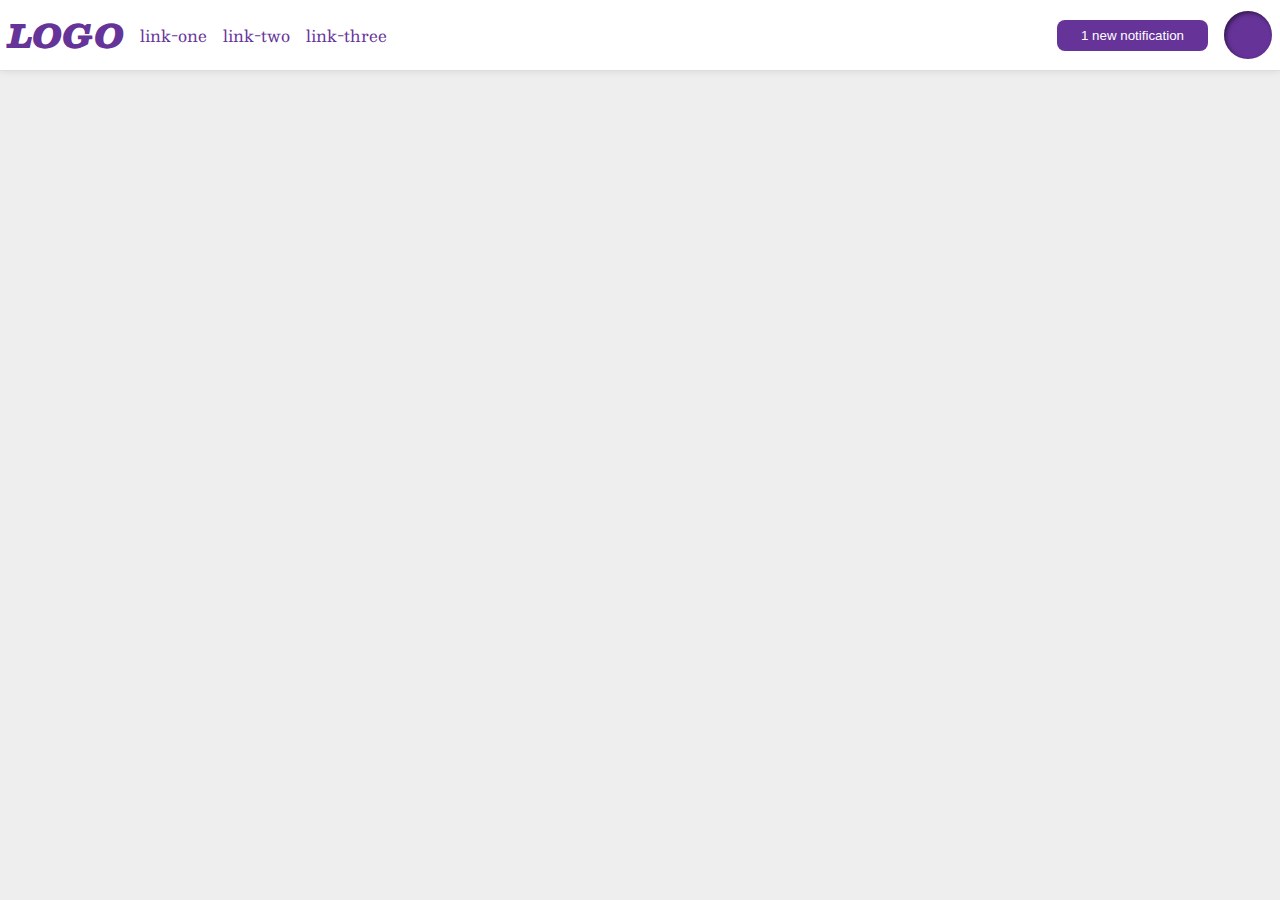
<file: flex/03-flex-header-2/index.html>
<!DOCTYPE html>
<html lang="en">
<head>
  <meta charset="UTF-8">
  <meta http-equiv="X-UA-Compatible" content="IE=edge">
  <meta name="viewport" content="width=device-width, initial-scale=1.0">
  <title>Flex Header 2</title>
  <link rel="stylesheet" href="style.css">
</head>
<body>
  <div class="header">
    <div class="left">
      <div class="logo">
        LOGO
      </div>
      <ul class="links">
        <li><a href="google.com">link-one</a></li>
        <li><a href="google.com">link-two</a></li>
        <li><a href="google.com">link-three</a></li>
      </ul>
    </div>
    <div class="right">
      <button class="notifications">
        1 new notification
      </button>
      <div class="profile-image"></div>
    </div>
  </div>
</body>
</html>
</file>
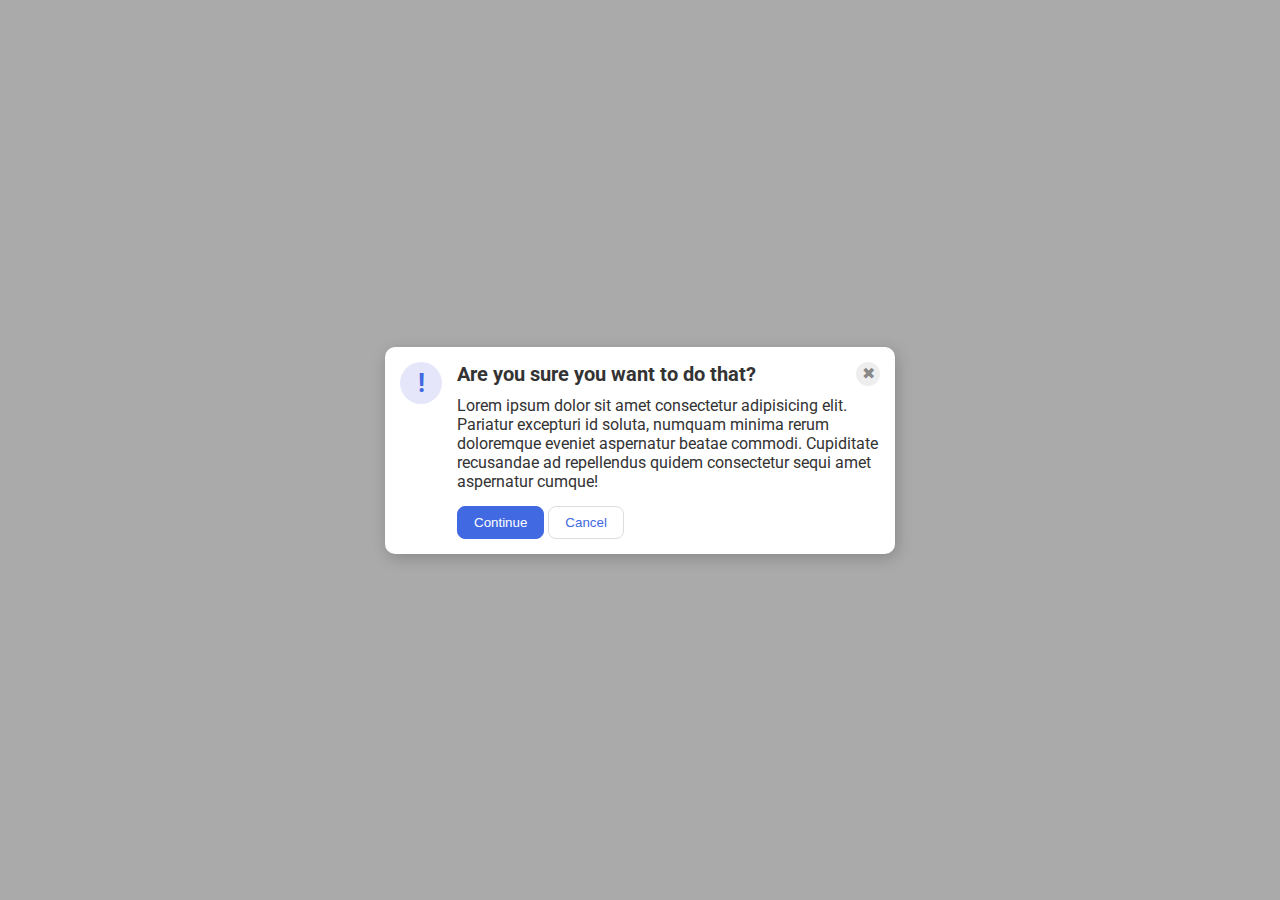
<file: flex/05-flex-modal/index.html>
<!DOCTYPE html>
<html lang="en">
<head>
  <meta charset="UTF-8">
  <meta http-equiv="X-UA-Compatible" content="IE=edge">
  <meta name="viewport" content="width=device-width, initial-scale=1.0">
  <link rel="stylesheet" href="style.css">
  <title>Modal</title>
</head>
<body>
  <div class="modal">
    <div class="icon">!</div>
    <!-- nested close-button into header -->
    <div class="container">
      <div class="header">Are you sure you want to do that?
        <div class="close-button">✖</div>
      </div>
      <div class="text">Lorem ipsum dolor sit amet consectetur adipisicing elit. Pariatur excepturi id soluta, numquam minima rerum doloremque eveniet aspernatur beatae commodi. Cupiditate recusandae ad repellendus quidem consectetur sequi amet aspernatur cumque!</div>
      <button class="continue">Continue</button>
      <button class="cancel">Cancel</button>
    </div>
  </div>
</body>
</html>
</file>
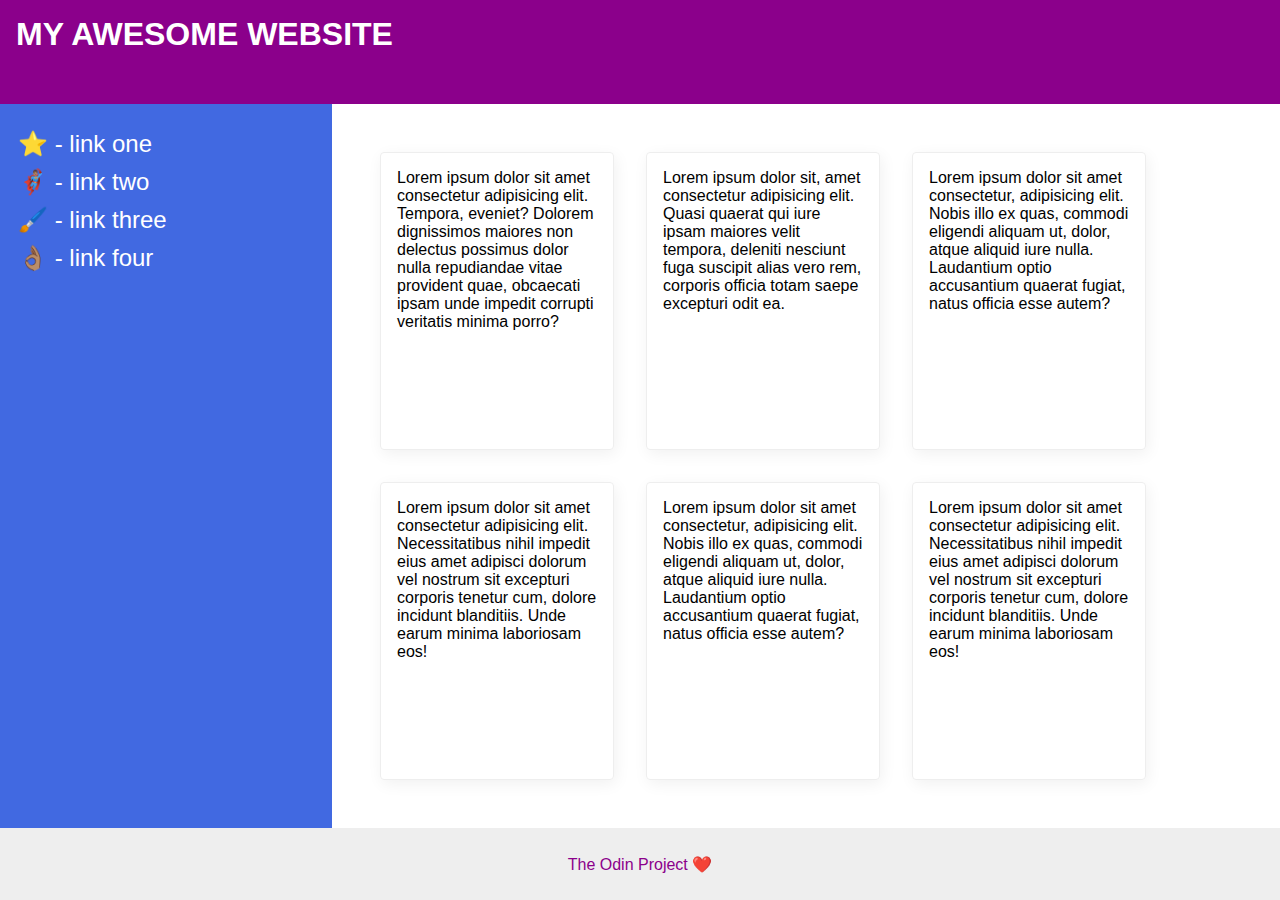
<file: flex/07-flex-layout-2/index.html>
<!DOCTYPE html>
<html lang="en">
<head>
  <meta charset="UTF-8">
  <meta http-equiv="X-UA-Compatible" content="IE=edge">
  <meta name="viewport" content="width=device-width, initial-scale=1.0">
  <title>The Holy Grail</title>
  <link rel="stylesheet" href="style.css">
</head>
<body>
    <div class="header">
      MY AWESOME WEBSITE
    </div>
  
    <!-- create new div which includes main content and sidebars -->
    <div class="main">

      <div class="sidebar">
        <ul>
          <li><a href="google.com">⭐ - link one</a></li>
          <li><a href="google.com">🦸🏽‍♂️ - link two</a></li>
          <li><a href="google.com">🖌️ - link three</a></li>
          <li><a href="google.com">👌🏽 - link four</a></li>
        </ul>
      </div>

      <!-- create new div for container items -->
      <div class="container">
        <div class="card">Lorem ipsum dolor sit amet consectetur adipisicing elit. Tempora, eveniet? Dolorem dignissimos maiores non delectus possimus dolor nulla repudiandae vitae provident quae, obcaecati ipsam unde impedit corrupti veritatis minima porro?</div>
        <div class="card">Lorem ipsum dolor sit, amet consectetur adipisicing elit. Quasi quaerat qui iure ipsam maiores velit tempora, deleniti nesciunt fuga suscipit alias vero rem, corporis officia totam saepe excepturi odit ea.</div>
        <div class="card">Lorem ipsum dolor sit amet consectetur, adipisicing elit. Nobis illo ex quas, commodi eligendi aliquam ut, dolor, atque aliquid iure nulla. Laudantium optio accusantium quaerat fugiat, natus officia esse autem?</div>
        <div class="card">Lorem ipsum dolor sit amet consectetur adipisicing elit. Necessitatibus nihil impedit eius amet adipisci dolorum vel nostrum sit excepturi corporis tenetur cum, dolore incidunt blanditiis. Unde earum minima laboriosam eos!</div>
        <div class="card">Lorem ipsum dolor sit amet consectetur, adipisicing elit. Nobis illo ex quas, commodi eligendi aliquam ut, dolor, atque aliquid iure nulla. Laudantium optio accusantium quaerat fugiat, natus officia esse autem?</div>
        <div class="card">Lorem ipsum dolor sit amet consectetur adipisicing elit. Necessitatibus nihil impedit eius amet adipisci dolorum vel nostrum sit excepturi corporis tenetur cum, dolore incidunt blanditiis. Unde earum minima laboriosam eos!</div>
      </div>
    </div>

    <div class="footer">
      The Odin Project ❤️
    </div>

</body>
</html>
</file>
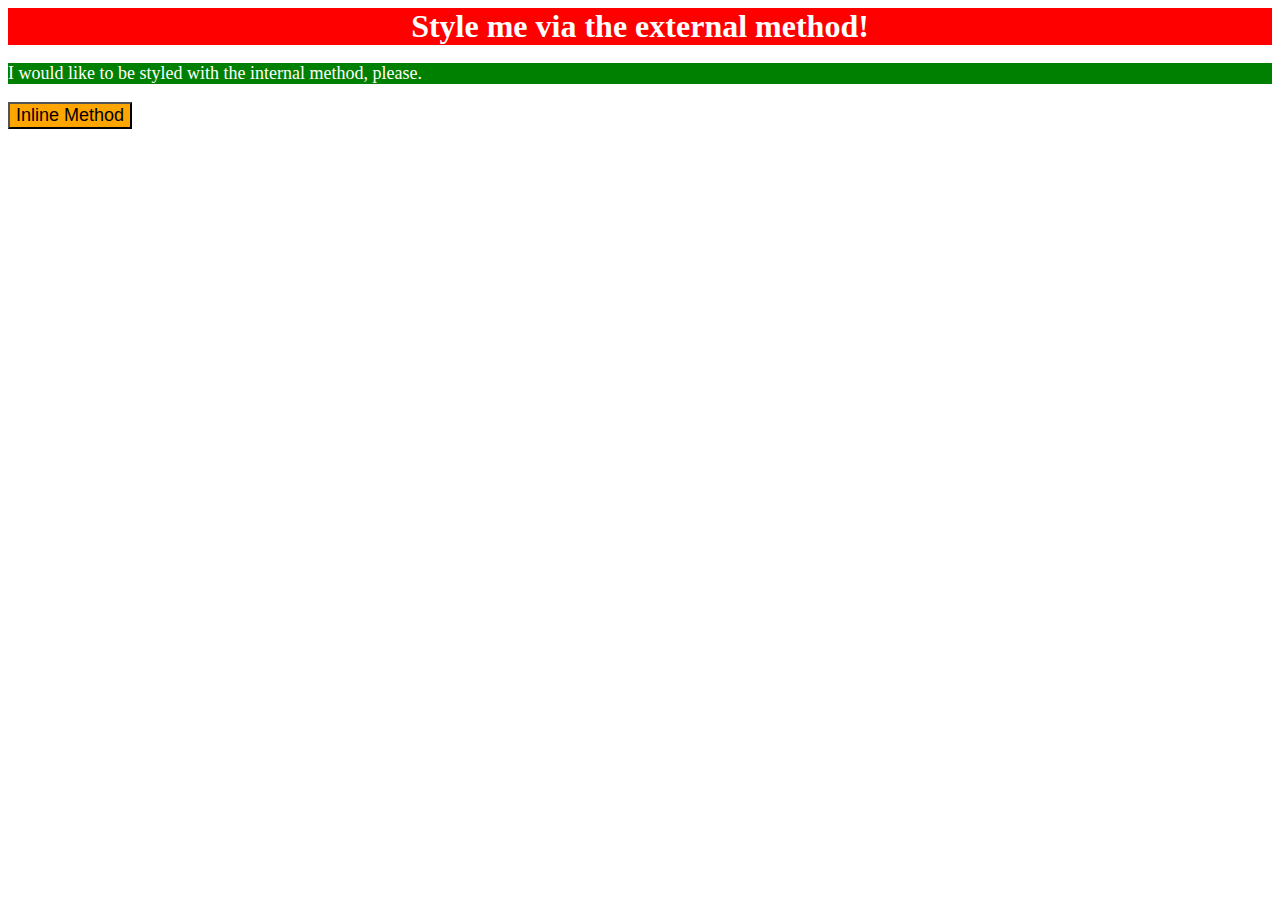
<file: foundations/01-css-methods/index.html>
<!DOCTYPE html>
<html lang="en">
<head>
  <meta charset="UTF-8">
  <meta http-equiv="X-UA-Compatible" content="IE=edge">
  <meta name="viewport" content="width=device-width, initial-scale=1.0">
  <title>Methods for Adding CSS</title>
  
  <link rel="stylesheet" href="styles.css">

  <style>
  p {
    color: white;
    background-color: green;
    font-size: 18px;
  }
  </style>

</head>
<body>
  <div>Style me via the external method!</div>
  <p>I would like to be styled with the internal method, please.</p>
  <button style="background-color: orange; font-size: 18px;">Inline Method</button>
</body>
</html>
</file>
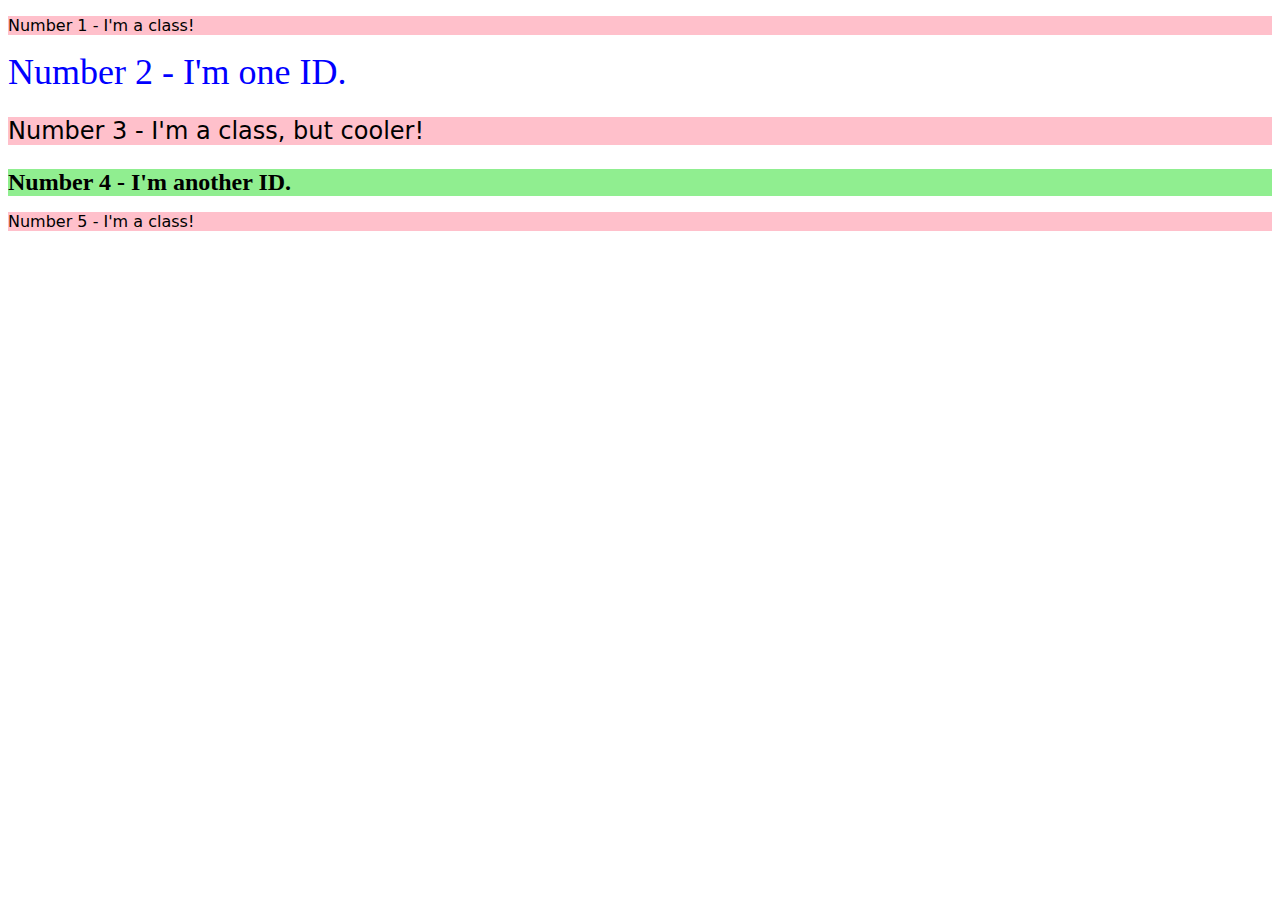
<file: foundations/02-class-id-selectors/index.html>
<!DOCTYPE html>
<html lang="en">
<head>
  <meta charset="UTF-8">
  <meta http-equiv="X-UA-Compatible" content="IE=edge">
  <meta name="viewport" content="width=device-width, initial-scale=1.0">
  <title>Class and ID Selectors</title>
  <link rel="stylesheet" href="style.css">
</head>
<body>
  <p class="odd">Number 1 - I'm a class!</p>
  <div id="number2">Number 2 - I'm one ID.</div>
  <p class="odd cooler">Number 3 - I'm a class, but cooler!</p>
  <div id="number4">Number 4 - I'm another ID.</div>
  <p class="odd">Number 5 - I'm a class!</p>
</body>
</html>
</file>
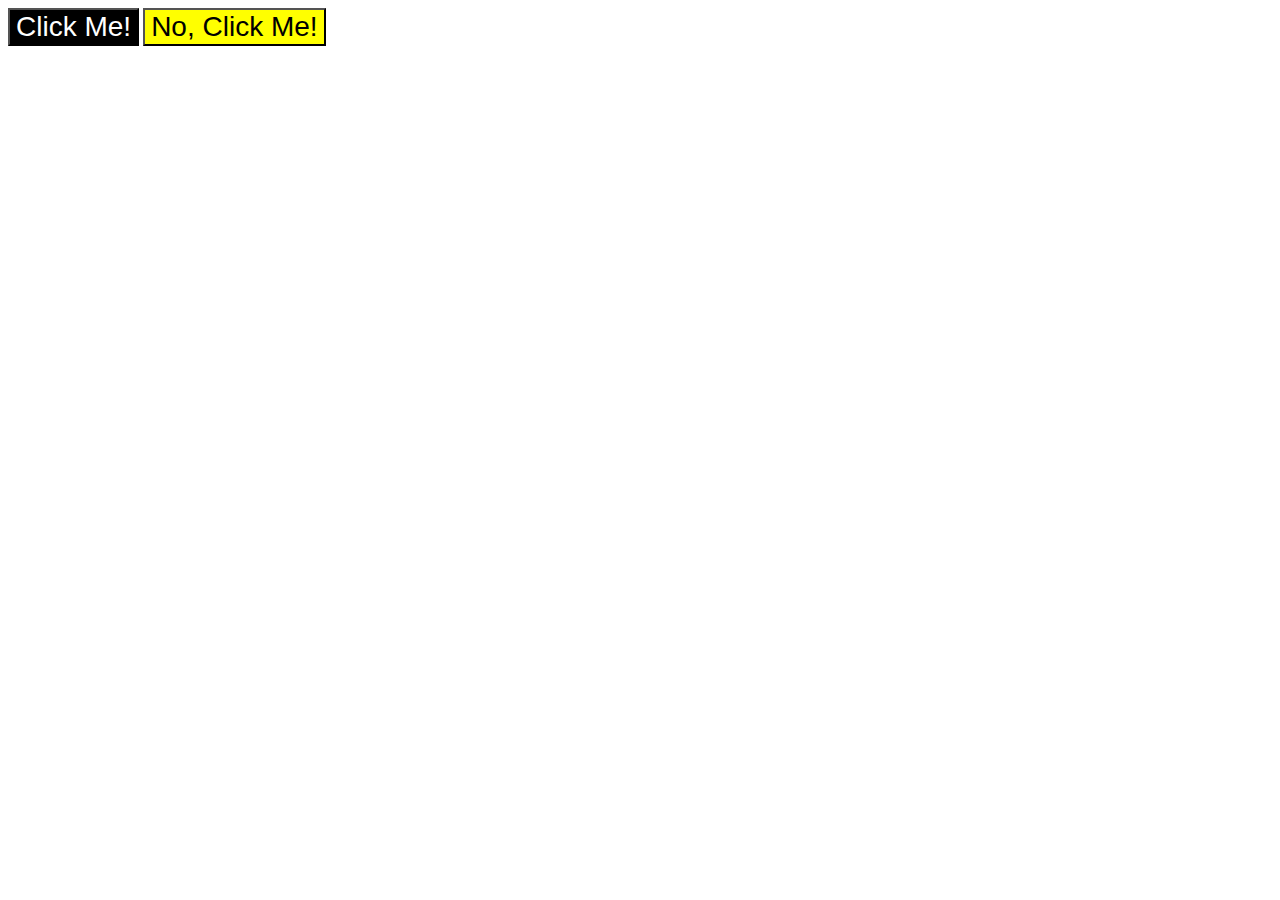
<file: foundations/03-grouping-selectors/index.html>
<!DOCTYPE html>
<html lang="en">
<head>
  <meta charset="UTF-8">
  <meta http-equiv="X-UA-Compatible" content="IE=edge">
  <meta name="viewport" content="width=device-width, initial-scale=1.0">
  <title>Grouping Selectors</title>
  <link rel="stylesheet" href="style.css">
</head>
<body>
  <button class="one">Click Me!</button>
  <button class="two">No, Click Me!</button>
</body>
</html>
</file>
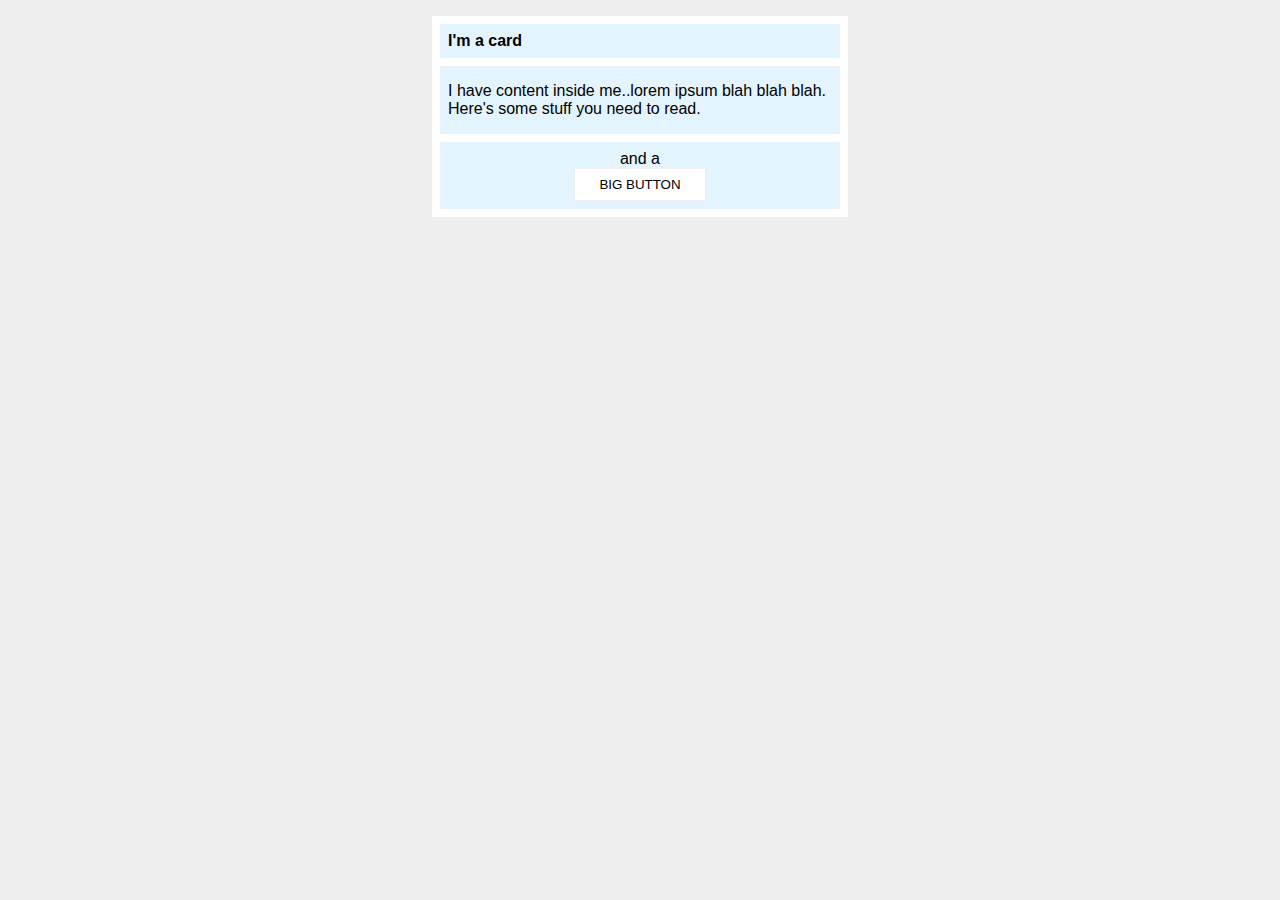
<file: margin-and-padding/margin-and-padding-2/index.html>
<!DOCTYPE html>
<html lang="en">
<head>
  <meta charset="UTF-8">
  <meta http-equiv="X-UA-Compatible" content="IE=edge">
  <meta name="viewport" content="width=device-width, initial-scale=1.0">
  <title>Margin and Padding exercise 2</title>
  <link rel="stylesheet" href="style.css">
</head>
<body>
  <div class="card">
    <h1 class="title">I'm a card</h1>
    <div class="content">I have content inside me..lorem ipsum blah blah blah. Here's some stuff you need to read.</div>
    <div class="button-container">and a<button>BIG BUTTON</button></div>
  </div>
</body>
</html>
</file>
<file: flex/03-flex-header-2/style.css>
/* this is some magical font-importing.  
you'll learn about it later. */
@import url('https://fonts.googleapis.com/css2?family=Besley:ital,wght@0,400;1,900&display=swap');

body {
  margin: 0;
  background: #eee;
  font-family: Besley, serif;
}

.header {
  background: white;
  border-bottom: 1px solid #ddd;
  box-shadow: 0 0 8px rgba(0,0,0,.1);
  /* set container to flex */
  display: flex;
  /* add space around items */
  padding: 8px;
  /* align items horizontally with shared equally space */
  justify-content: space-between;
}

.profile-image {
  background: rebeccapurple;
  box-shadow: inset 2px 2px 4px rgba(0,0,0,.5);
  border-radius: 50%;
  width: 48px;
  height:  48px;
}

.logo {
  color: rebeccapurple;
  font-size: 32px;
  font-weight: 900;
  font-style: italic;
}

button {
  border: none;
  border-radius: 8px;
  background: rebeccapurple;
  color: white;
  padding: 8px 24px;
  gap: 16px;
}

a {
  /* remove line under links */
  text-decoration: none;
  color: rebeccapurple;
}

ul {
  list-style-type: none;
  /* remove default margin */
  margin: 0;
  /* remove default padding */
  padding: 0;
  /* add gap between items */
  gap: 16px;
  /* set items to flex */
  display: flex;
}

.left, .right {
  /* set items to flex */
  display: flex;
  /* add gap between items */
  gap: 16px;
	/* align items to center vertically */
  align-items: center;
}
</file>
<file: flex/05-flex-modal/style.css>
@import url('https://fonts.googleapis.com/css2?family=Roboto:wght@400;700&display=swap');

html, body {
  height: 100%;
}

body {
  font-family: Roboto, sans-serif;
  margin: 0;
  background: #aaa;
  color: #333;
  /* set body to flex */
  display: flex;
  /* vertically align body to center */
  align-items: center;
  /* horizontally align body to center */
  justify-content: center;
}

.header {
  /* set container to flex */
  display: flex;
  /* set font weight to bold */
  font-weight: bold;
  /* set font size to larger than other text */
  font-size: 20px;
  /* align items vertically to center */
  align-items: center;
  /* align items horizontally to space between */
  justify-content: space-between;
  /* add space between bottom of header and other items */
  margin-bottom: 10px;
}

.modal {
  background: white;
  width: 480px;
  border-radius: 10px;
  box-shadow: 2px 4px 16px rgba(0,0,0,.2);
  /* set container to flex */
  display: flex;
  /* add space between items */
  gap: 15px;
  /* add space around edge of modal */
  padding: 15px;
}

.text {
  /* add space from buttons to text */
  margin-bottom: 15px;
}

.icon {
  color: royalblue;
  font-size: 26px;
  font-weight: 700;
  background: lavender;
  width: 42px;
  height: 42px;
  border-radius: 50%;
  display: flex;
  align-items: center;
  justify-content: center;
  /* prevent icon from shrinking */
  flex-shrink: 0;
}

.close-button {
  background: #eee;
  border-radius: 50%;
  color: #888;
  font-weight: 400;
  font-size: 16px;
  height: 24px;
  width: 24px;
  display: flex;
  align-items: center;
  justify-content: center;
}

button {
  padding: 8px 16px;
  border-radius: 8px;
}

button.continue {
  background: royalblue;
  border: 1px solid royalblue;
  color: white;
}

button.cancel {
  background: white;
  border: 1px solid #ddd;
  color: royalblue;
}
</file>
<file: flex/07-flex-layout-2/style.css>
body {
  font-family: -apple-system, BlinkMacSystemFont, 'Segoe UI', Roboto, Oxygen, Ubuntu, Cantarell, 'Open Sans', 'Helvetica Neue', sans-serif;
  margin: 0;
  min-height: 100vh;
  /* set body to flex */
  display: flex;
  /* set flex direction of body to vertical */
  flex-direction: column;
}

.main {
  /* set main to flex */
  display: flex;
  /* set flex-grow to 1*/
  flex: 1;
}

.container {
  /* set display to flex */
  display: flex;
  /* set container to wrap */
  flex-wrap: wrap;
  /* add space around container */
  padding: 32px;
}

.header {
  height: 72px;
  background: darkmagenta;
  color: white;
  /* change font weight to 900 */
  font-weight: 900;
  /* change font size to 32px */
  font-size: 32px;
  /* add space around header of 16px */
  padding: 16px;
  /* set header to flex */
  display: flex;
  /* set cross axis (vertical) alignment to center */
  align-content: center;
}

.footer {
  height: 72px;
  background: #eee;
  color: darkmagenta;
  /* set footer to flex */
  display: flex;
  /* change flex direction of footer to vertical */
  flex-direction: column;
  /* set main axis (now vertical) alignment to center */
  justify-content: center;
  /* set cross axis (now horizontal) alignment to center */
  align-items: center;
}

.sidebar {
  width: 300px;
  background: royalblue;
  /* set flex-shrink to 0 */
  flex-shrink: 0;
  /* add space around sidebar */
  padding: 16px;
}

.card {
  border: 1px solid #eee;
  box-shadow: 2px 4px 16px rgba(0,0,0,.06);
  border-radius: 4px;
  /* add space around cards */
  padding: 16px;
  /* add space between cards */
  margin: 16px;
  /* assign width for each card */
  width: 200px;
}

a {
  /* remove line under links */
  text-decoration: none;
  /* change links color to white */
  color: white;
  /* change links size to 24px */
  font-size: 24px;
}

ul {
  /* remove bullet points from list items */
  list-style: none;
  /* remove default margin */
  margin: 0;
  /* remove default padding */
  padding: 0;
}

li {
  /* add space between links in sidebar */
  margin: 10px 2px;
}
</file>
<file: foundations/01-css-methods/styles.css>
div {
    color: white;
    background-color: red;
    font-size: 32px;
    font-weight: bold;
    text-align: center;
}
</file>
<file: foundations/02-class-id-selectors/style.css>
.odd {
    background-color:pink;
    font-family: "Verdana", "DejaVu Sans", sans-serif;
}

#number2 {
    color: blue;
    font-size: 36px;
}

.cooler {
    font-size: 24px;
}

#number4 {
    font-weight: bold;
    background-color: lightgreen;
    font-size: 24px;
}
</file>
<file: foundations/03-grouping-selectors/style.css>
.one,
.two {
    font-size: 28px;
    font-family: Helvetica, "Times New Roman", sans-serif;
}

.one {
    background-color: black;
    color: white;
}

.two {
    background-color: yellow;
}
</file>
<file: margin-and-padding/margin-and-padding-2/style.css>
body {
  background: #eee;
  font-family: sans-serif;
}

.card {
  width: 400px;
  background: #fff;
  margin: 16px auto;
  padding: 8px;
}

.title {
  background: #e3f4ff;
  font-size: 16px;
  padding: 8px;
  margin-bottom: 8px;
  margin-top: 0px;
}

.content {
  background: #e3f4ff;
  margin-bottom: 8px;
  padding-top: 16px;
  padding-bottom: 16px;
  padding-left: 8px;
  padding-right: 8px;
}

.button-container {
  background: #e3f4ff;
  padding: 8px;
  text-align: center;
}

button {
  background: white;
  border: 1px solid #eee;
  display: block;
  padding: 8px 24px;
  margin: auto;
}
</file>
